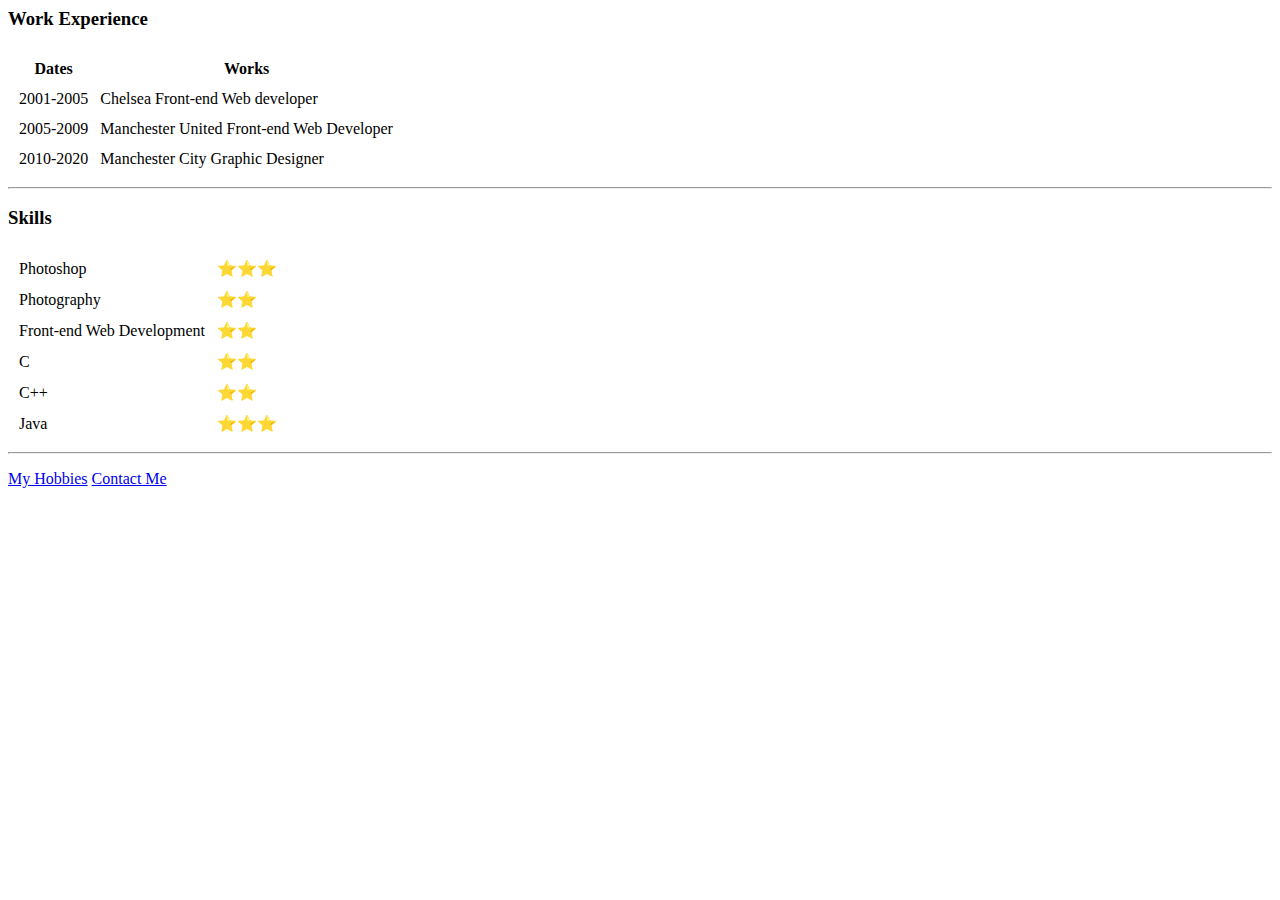
<file: index.html>
<html lang="en-Us">
<head>
    <meta charset="UTF-8">
    <meta name="viewport" content="width=device-width, initial-scale=1.0">
    <title>Curriclum Vitae</title>
</head>
<body>
    <h3>Work Experience</h3>
    <table cellspacing ="10">
        <tr>
            <th><b>Dates</b></th>
            <th><b>Works</b></th>
        </tr>
        <tr>
            <td>2001-2005</td>
            <td>Chelsea Front-end Web developer</td>
        </tr>
        <tr>
            <td>2005-2009</td>
            <td>Manchester United Front-end Web Developer</td>
        </tr>
        <tr>
            <td>2010-2020</td>
            <td>Manchester City Graphic Designer</td>
        </tr>
    </table>
    <hr>
    <h3>Skills</h3>
    <table cellspacing ="10">
        <tr>
            <td>
                Photoshop
            </td>
            <td>⭐⭐⭐</td>
        </tr>
        <tr>
            <td>Photography</td>
            <td>⭐⭐</td>
        </tr>
        <tr>
            <td>Front-end Web Development</td>
            <td>⭐⭐</td>
        </tr>
        <tr>
            <td>
                C 
            </td>
            <td>⭐⭐ </td>
        </tr>
        <tr>
            <td>C++</td>
            <td>⭐⭐</td>
        </tr>
        <tr>
            <td>Java</td>
            <td>⭐⭐⭐</td>
        </tr>
        
    </table>
    <hr>
    <p><a href="https://www.google.com"> My Hobbies</a>
        <a href="contact.html"> Contact Me</a>
    </p>
</body>
</html>
</file>
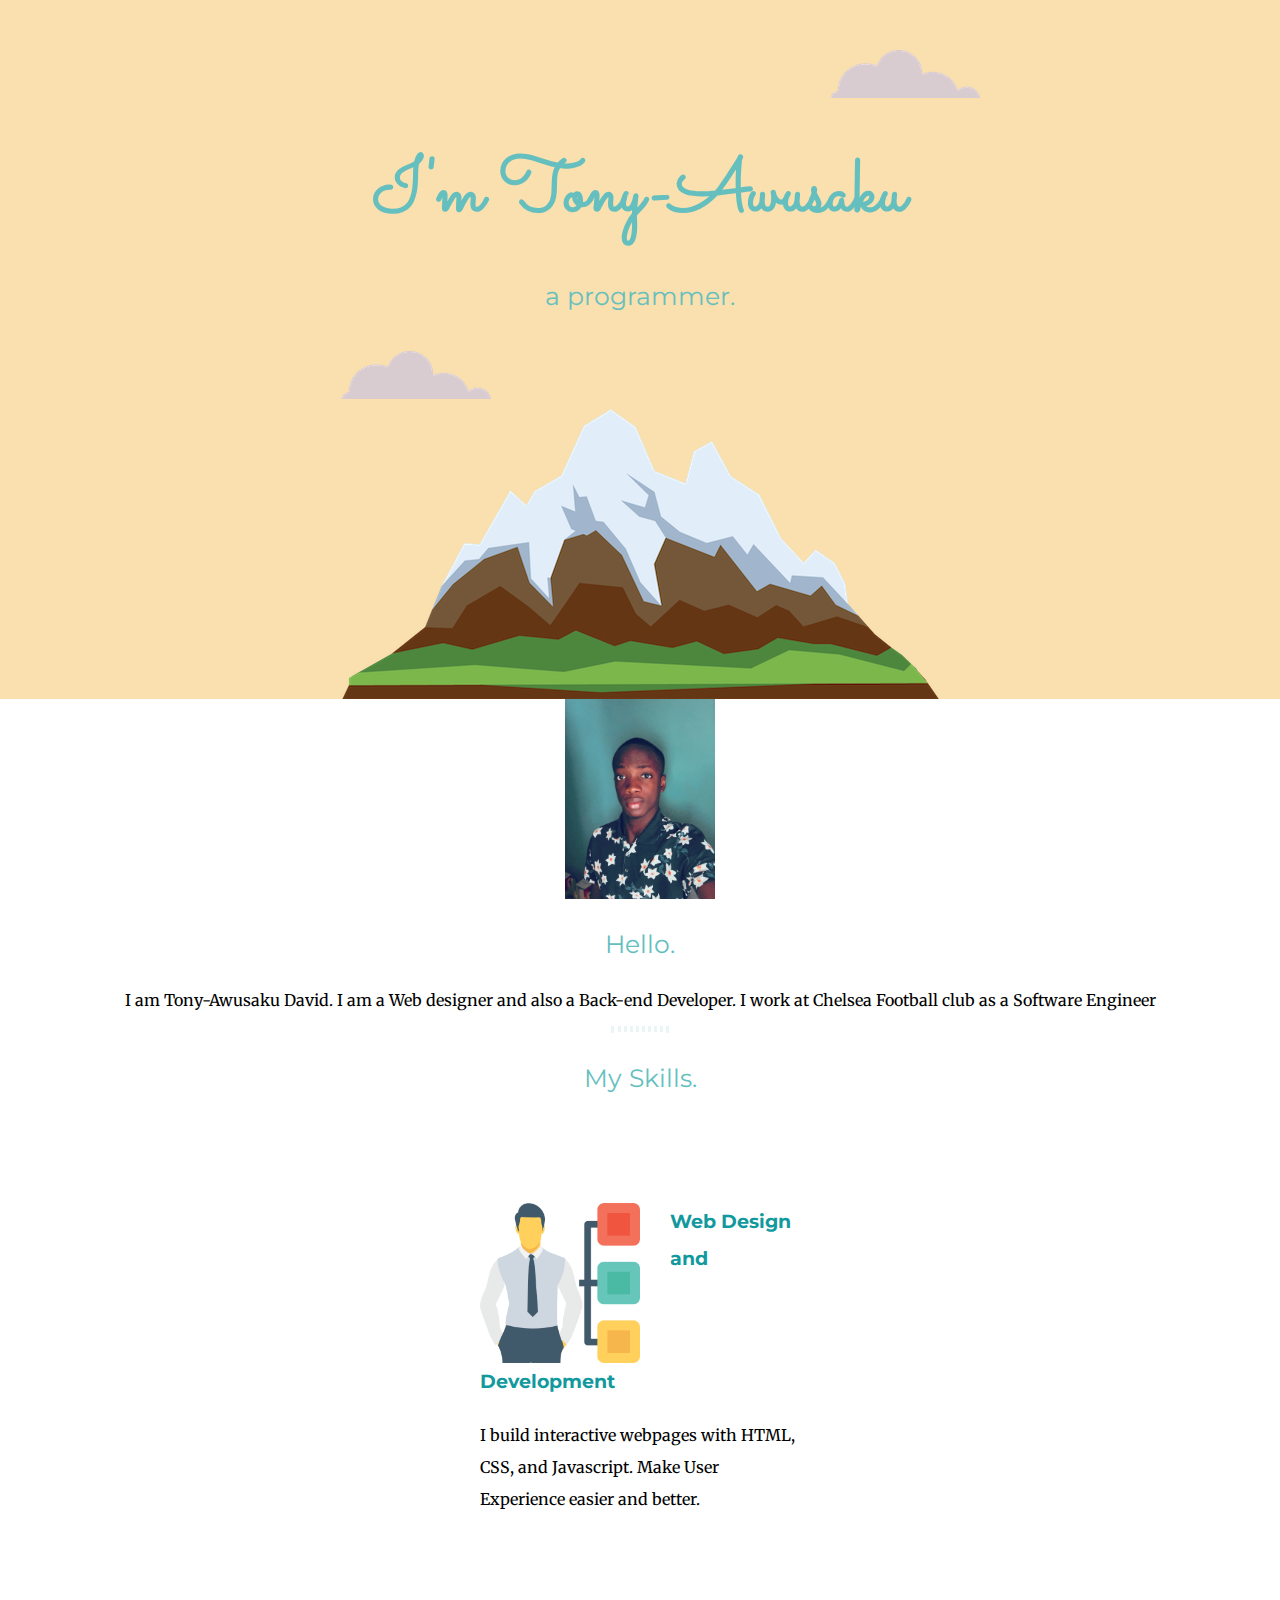
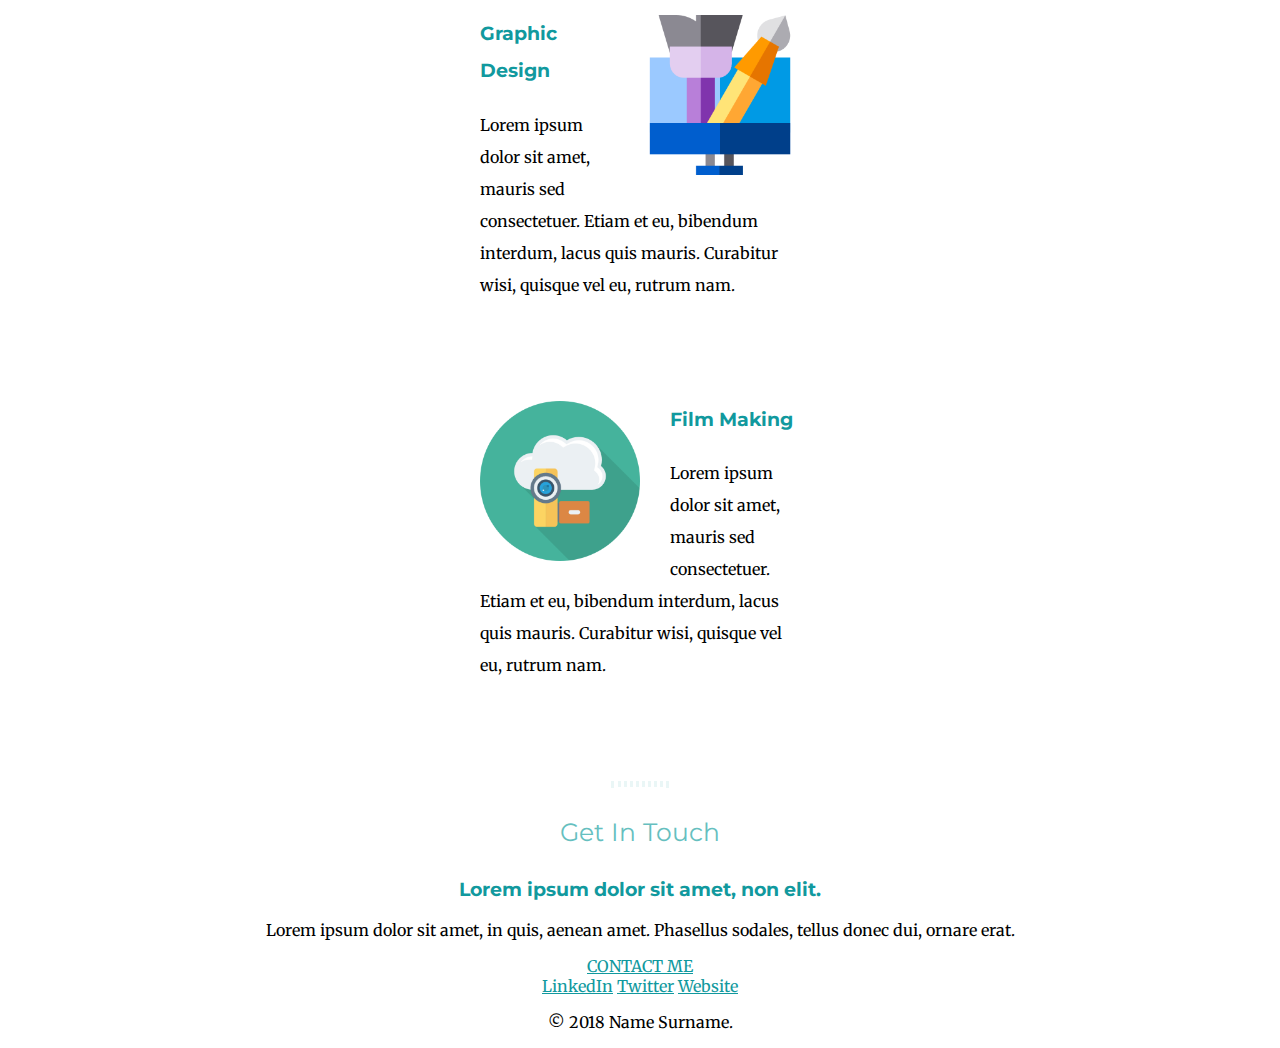
<file: MySite/index.html>
<html lang="en-US">
<head>
    <meta charset="UTF-8">
    <meta name="viewport" content="width=device-width, initial-scale=1.0">
    <title>Tony-Awusaku David</title>
    <link rel="preconnect" href="https://fonts.gstatic.com">
<link href="https://fonts.googleapis.com/css2?family=Merriweather:ital,wght@0,300;1,300&family=Montserrat:ital,wght@0,400;1,300&family=Sacramento&display=swap" rel="stylesheet">
    <link rel="stylesheet" href="css/style.css">
    <link rel="icon" href="favicon.ico">
</head>
<body>
    <div class="top-container">
        <img class="top-cloud" src="cloud.png" alt="cloud-img">
        <h1>I'm Tony-Awusaku</h1>
        <p><h2>a programmer.</h2></p>
        <img class="bottom-cloud" src="cloud.png" alt="cloud-img">
        <img src="mountain.png" alt="mountain-img">
    </div>
    <div class="middle-container">
        <div class="profile">
          <img class="p-image" src="Profile.jpg" alt="profile-pic">
          <h2>Hello.</h2>
          <p>I am Tony-Awusaku David. I am a Web designer and also a Back-end Developer. I work at Chelsea Football club as a Software Engineer</p>
        </div>
        <hr>
        <div class="skills">
          <h2>My Skills.</h2>
          <div class="skill-row">
            <img class="s-image" src="skills.png" alt="skills-img">
            <!--<div>Icons made by <a href="https://www.flaticon.com/authors/vectors-market" title="Vectors Market">Vectors Market</a> from <a href="https://www.flaticon.com/" title="Flaticon">www.flaticon.com</a></div> -->
           
             <h3>Web Design and Development</h3>
            <p>I build interactive webpages with HTML, CSS, and Javascript. Make User Experience easier and better.</p>
            
          </div>
          <div class="skill-row">
            <img class="c-image" src="design.png" alt="">
            <h3>Graphic Design</h3>
            <p>Lorem ipsum dolor sit amet, mauris sed consectetuer. Etiam et eu, bibendum interdum, lacus quis mauris. Curabitur wisi, quisque vel eu, rutrum nam.</p>
          </div>
          <div class="skill-row">
            <img class="d-image" src="video-camera.png" alt="">
            <h3>Film Making</h3>
            <p>Lorem ipsum dolor sit amet, mauris sed consectetuer. Etiam et eu, bibendum interdum, lacus quis mauris. Curabitur wisi, quisque vel eu, rutrum nam.</p>
          </div>
        </div>
        <hr>
        <div class="contact-me">
          <h2>Get In Touch</h2>
          <h3>Lorem ipsum dolor sit amet, non elit.</h3>
          <p>Lorem ipsum dolor sit amet, in quis, aenean amet. Phasellus sodales, tellus donec dui, ornare erat.</p>
          <a class="btn" href="mailto:name@email.com">CONTACT ME</a>
        </div>
      </div>
    <div class="bottom-container">
        <a class="footer-link" href="https://www.linkedin.com/">LinkedIn</a>
        <a class="footer-link" href="https://twitter.com/">Twitter</a>
        <a class="footer-link" href="https://www.appbrewery.co/">Website</a>
        <p>© 2018 Name Surname.</p>
    </div>
</body>
</html>
</file>
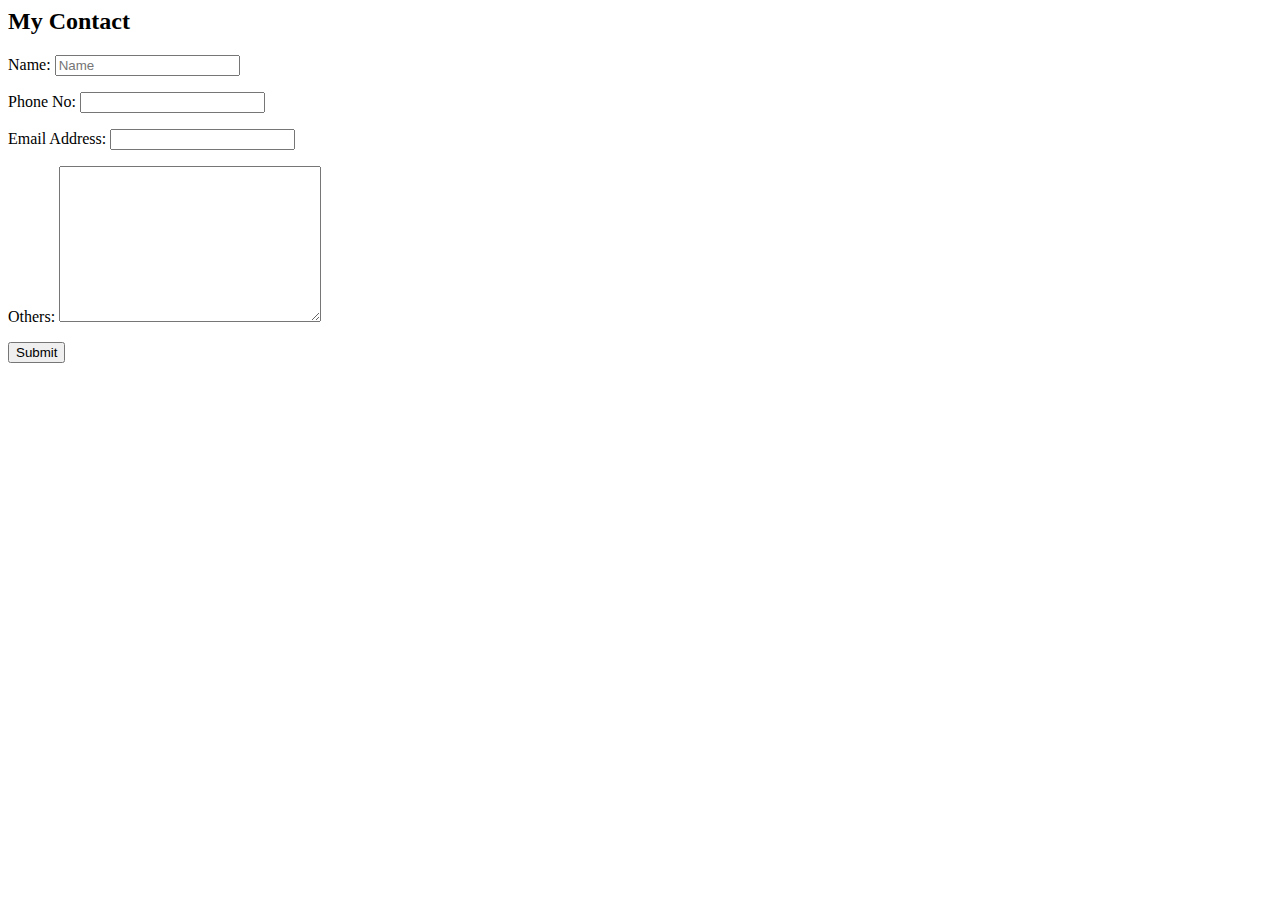
<file: contact.html>
<html lang="en-US">
<head>
    <meta charset="UTF-8">
    <meta name="viewport" content="width=device-width, initial-scale=1.0">
    <title>My Contact</title>
</head>
<body>
    <h2>My Contact</h2>

    <form method="" action="">
        <p>
            <label for="">Name:</label> <input type="text" name="name" placeholder="Name">
        </p>
        <p>
            <label for="">Phone No:</label> <input type="text" name="yournumber" >
        </p>
        <p>
            Email Address: <input type="email" name="Email">
        </p>
        <p>
            Others: <textarea name="" id="" cols="30" rows="10"></textarea>
        </p>
<p></p>
            <input type="submit" name="submit">
        
    </form>
</body>
</html>
</file>
<file: MySite/css/style.css>
/****************** TAG SELECTOR*******************/
body{
    margin: 0;
    text-align: center;
    font-family: 'Merriweather', serif;
}
h1{
    font-size: 4.6875rem;
    color: #66BFBF;
    margin: 40px auto 0 auto;
    font-family: 'Sacramento', cursive;
}
h2{
   
    font-size: 1.5625rem;
    color: #66BFBF;
    font-weight: normal;
    line-height: 2;
    font-family: 'Montserrat', sans-serif;
}

h3{
    
    color: #11999E;
    font-family: 'Montserrat', sans-serif;
}
a{
    color:#11999E;
}
hr{
    color: #EAF6F6;
    width: 4%;

    border: #EAF6F6 dotted;
}





/****************** ID SELECTOR*******************/
/****************** CLASS SELECTOR*******************/

.top-container{
    background-color: #f9e0ae;
    position: relative;
    padding-top: 100px;
   
}

.middle-container{
    
   
 
}
.bottom-container{
    
}
.top-cloud{
    position:absolute;
    right:300px;
    top:50px;

}
.bottom-cloud{
    position:absolute;
    right: 300pxs;
    bottom: 300px;
}
.skill-row{
    width: 50%;
    margin: 100 auto 100 auto;
    text-align: left;
    line-height: 2;
    width: 25%;
}
.p-image{
    width: 150px;
}
.s-image{
    width: 50%;
    float:left;
    margin-right:30px;
    
    
}
.c-image{
    width: 50%;
    float: right;
    margin-left:30px;
    
}
.d-image{
    width: 50%;
    float:left;
    margin-right:30px;
  
}
</file>
